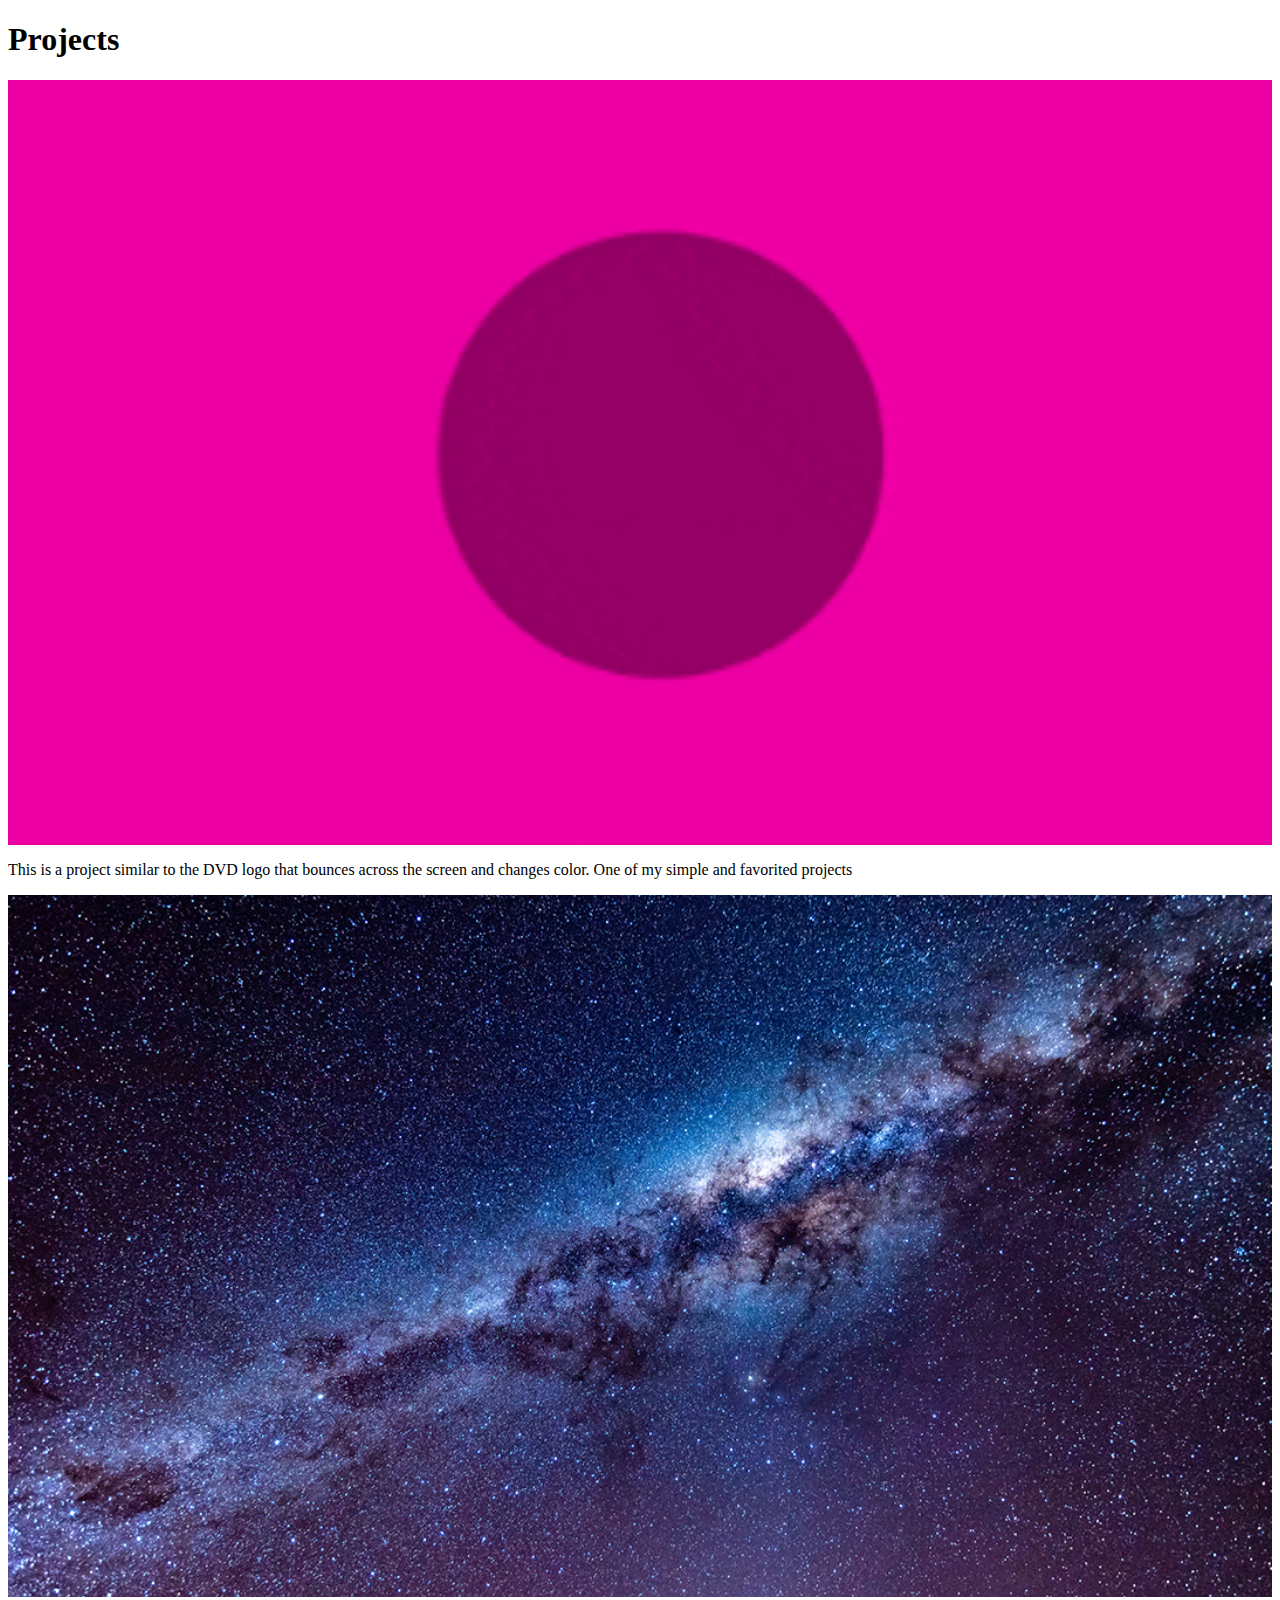
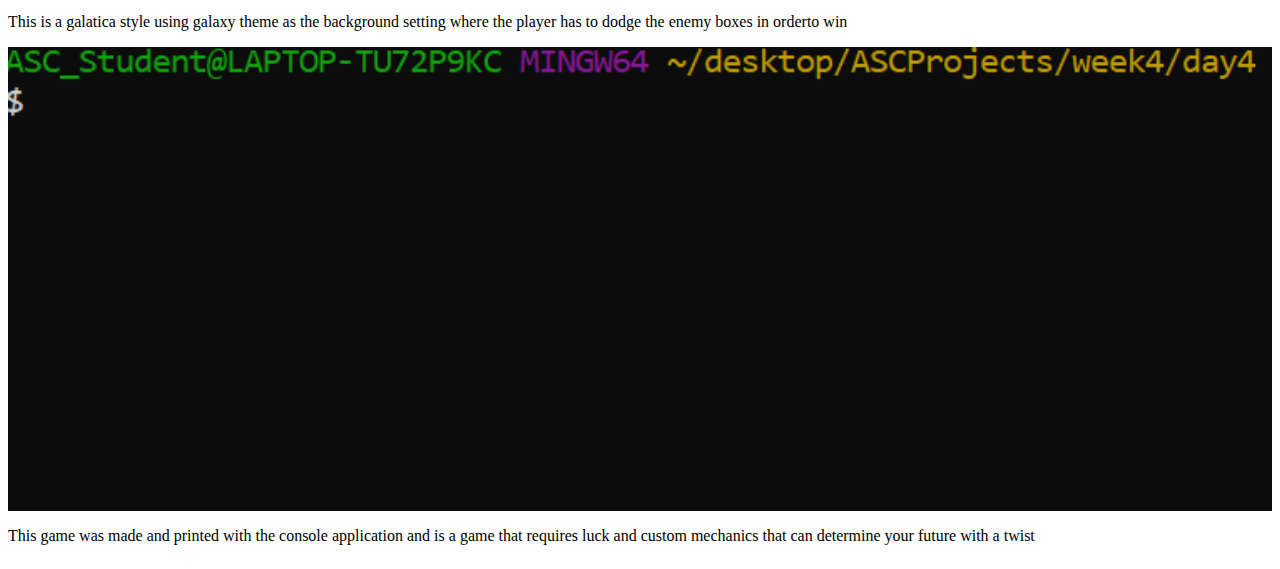
<file: page2.html>
<!DOCTYPE html>
<html>

    <head>
        <link rel="stylesheet" href="style.css">
        <title>Linked Projects Page</title>
    </head>
    <body>
        <h1>Projects</h1>
        
        <div class=flex-col>
        <img src = "images/Screenshot_2.png">
        <p>This is a project similar to the DVD logo that bounces across the screen and changes color. One of my simple and favorited projects</p>
        <img src = "images/graham-holtshausen-fUnfEz3VLv4-unsplash.jpg">
        <p>This is a galatica style using galaxy theme as the background setting where the player has to dodge the enemy boxes in orderto win</p>
        <img src = "images/Screenshot_1.png">
        <p>This game was made and printed with the console application and is a game that requires luck and custom mechanics that can determine your future with a twist</p>
        </div>
    </body>
</html>
</file>
<file: style.css>
.quote{
    font-size: 43px;
}

#pan_left{
    text-align: right;
    font-size: 50px
}

.container1 {
    position: relative;
    text-align: center;
    color: white;
}

.image1 {

  opacity: 1;
  display: block;
  width: 100;
  height: auto;
  transition: .5s ease;
  backface-visibility: hidden;
  margin-top: 100px;

}
.centered {
    position: absolute;
    top: 50%;
    left: 50%;
    transform: translate(-50%, -50%);
}

#last-image{
  width: 500px;
  margin-top: 50px;
}
/* 
.container2 {
    position: relative;
    width: 50%;
  }
  
  .image1 {

    opacity: 1;
    display: block;
    width: 100%;
    height: auto;
    transition: .5s ease;
    backface-visibility: hidden;
    margin-top: 100px;

  }
  
  
  .middle1 {
    transition: .5s ease;
    opacity: 0;
    position: absolute;
    top: 50%;
    left: 50%;
    transform: translate(-50%, -50%);
    -ms-transform: translate(-50%, -50%)
  }
  
  .container2:hover .image1 {
    opacity: 0.3;
  }
  
  .container2:hover .middle1 {
    opacity: 1;
  }
  
  .text {
    background-color: #4c93af;
    color: white;
    font-size: 30px;
    padding: 16px 32px;
  } */
#welcome{
    margin-top: 100px;
    font-size: 50px;
    font-family: 'Trebuchet MS', 'Lucida Sans Unicode', 'Lucida Grande', 'Lucida Sans', Arial, sans-serif;
    margin-left: 70px;
    margin-bottom: 10px;
}

#under-welcome{
    text-align: center;
    font-family: 'Trebuchet MS', 'Lucida Sans Unicode', 'Lucida Grande', 'Lucida Sans', Arial, sans-serif;
    border: 3px red;
    width: 50%;
    margin-top: 50px;
    font-size: 20px;
    margin-bottom: 100px;
}

#float-right{
    float: right;
    width: 500px;
    height: 500px;
    margin-top: 200px;
    margin-right: 90px;
}

#center {
    font-family: 'Trebuchet MS', 'Lucida Sans Unicode', 'Lucida Grande', 'Lucida Sans', Arial, sans-serif;
    text-align: center;
    font-size: 20px;
}

#Interests {
  width: 1250px;
  height: 350px;
  margin-top: 50px;
}

#float {
  float: right;
  margin-right: 100px;
  margin-top: 100px;
  width: 500px; 
}





.nav {
  /*position: fixed; left: 50%;*/
  width: 100%;
  top: 20px;
  z-index: 9;
  padding-left: 10px;
}

.nav a {
  padding: 7px 20px;
  border-radius: 20px;
  margin-right: 20px;
  background: rgba(255, 255, 255, 0.5);
  -webkit-transition: all 0.2s ease-out;
  -moz-transition: all 0.2s ease-out;
  -ms-transition: all 0.2s ease-out;
  -o-transition: all 0.2s ease-out;
  transition: all 0.2s ease-out;
  text-decoration: none;
  color: black;
  font-family: sans-serif, arial;
  font-weight: 100;
}

.nav a.active {
  background: rgba(0, 0, 0, 0.5);
  color: white;
}

.nav a:hover { background: rgba(255, 255, 255, 0.7); } 
*/


body {margin:25px;}

div.polaroid {
  width: 80%;
  background-color: white;
  box-shadow: 0 4px 8px 0 rgba(0, 0, 0, 0.2), 0 6px 20px 0 rgba(0, 0, 0, 0.19);
  margin-bottom: 25px;
}

div.container {
  text-align: center;
  padding: 10px 20px;
}

.i {
margin-top: 50px;
display: flex;
flex-direction: row;
justify-content: space-between;
}


#navBar{
  text-align: center;
  padding: 7px;
  color: white;
  border: solid 3px black;
  background: rgba(0, 0, 0);
  width: 50%;
  font-family: 'Trebuchet MS', 'Lucida Sans Unicode', 'Lucida Grande', 'Lucida Sans', Arial, sans-serif;
  font-size: 20px
}

#second-link{
  text-align: center;
}

.flex-col{
  display: flex;
  flex-direction: column;
  
}

}
</file>
